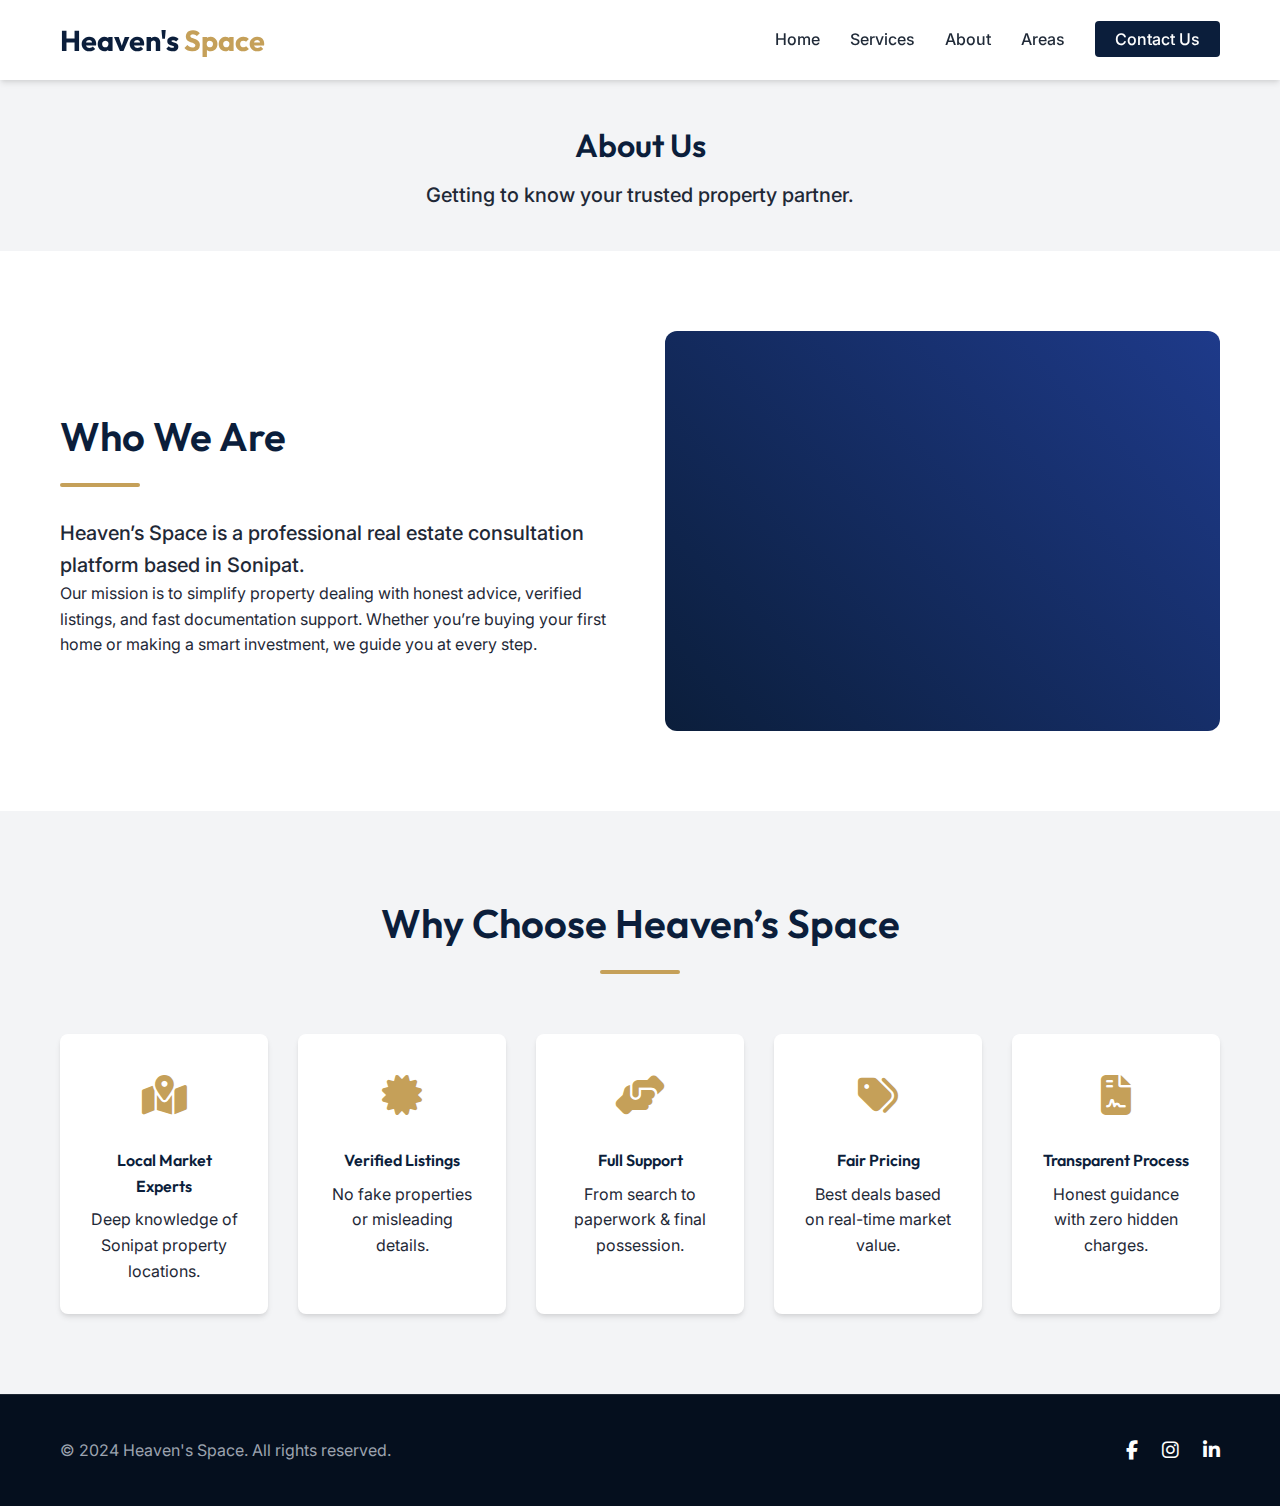
<file: PROJECT/about.html>
<!DOCTYPE html>
<html lang="en">

<head>
    <meta charset="UTF-8">
    <meta name="viewport" content="width=device-width, initial-scale=1.0">
    <title>About Us | Heaven's Space</title>
    <meta name="description"
        content="Learn about Heaven's Space, Sonipat's trusted property partner. Our mission is to simplify property dealing with honest advice and verified listings.">
    <link rel="preconnect" href="https://fonts.googleapis.com">
    <link rel="preconnect" href="https://fonts.gstatic.com" crossorigin>
    <link
        href="https://fonts.googleapis.com/css2?family=Outfit:wght@300;400;500;600;700&family=Inter:wght@300;400;500;600&display=swap"
        rel="stylesheet">
    <link rel="stylesheet" href="style.css">
    <link rel="stylesheet" href="https://cdnjs.cloudflare.com/ajax/libs/font-awesome/6.4.0/css/all.min.css">
</head>

<body>
    <nav class="navbar">
        <div class="container nav-container">
            <a href="index.html" class="logo">Heaven's <span class="highlight">Space</span></a>
            <button class="nav-toggle" aria-label="Toggle navigation">
                <i class="fas fa-bars"></i>
            </button>
            <ul class="nav-links">
                <li><a href="index.html">Home</a></li>
                <li><a href="services.html">Services</a></li>
                <li><a href="about.html" class="active">About</a></li> 
                <li><a href="areas.html">Areas</a></li>
                <li><a href="contact.html" class="btn-nav">Contact Us</a></li>
            </ul>
        </div>
    </nav>
    <section class="section bg-light" style="padding-top: 120px; padding-bottom: 40px;">
        <div class="container text-center">
            <h1>About Us</h1>
            <p class="lead">Getting to know your trusted property partner.</p>
        </div>
    </section>
    <section id="about" class="section">
        <div class="container about-container">
            <div class="about-text">
                <h3>Who We Are</h3>
                <div class="underline"></div>
                <p class="lead">Heaven’s Space is a professional real estate consultation platform based in Sonipat.</p>
                <p>Our mission is to simplify property dealing with honest advice, verified listings, and fast
                    documentation support. Whether you’re buying your first home or making a smart investment, we guide
                    you at every step.</p>
            </div>
            <div class="about-image">
                <div class="img-placeholder about-bg"></div>
            </div>
        </div>
    </section>
    <section id="why-us" class="section bg-light">
        <div class="container">
            <div class="section-header">
                <h3>Why Choose Heaven’s Space</h3>
                <div class="underline"></div>
            </div>
            <div class="features-grid">
                <div class="feature-card">
                    <div class="icon-box"><i class="fas fa-map-marked-alt"></i></div>
                    <h4>Local Market Experts</h4>
                    <p>Deep knowledge of Sonipat property locations.</p>
                </div>
                <div class="feature-card">
                    <div class="icon-box"><i class="fas fa-certificate"></i></div>
                    <h4>Verified Listings</h4>
                    <p>No fake properties or misleading details.</p>
                </div>
                <div class="feature-card">
                    <div class="icon-box"><i class="fas fa-hands-helping"></i></div>
                    <h4>Full Support</h4>
                    <p>From search to paperwork & final possession.</p>
                </div>
                <div class="feature-card">
                    <div class="icon-box"><i class="fas fa-tags"></i></div>
                    <h4>Fair Pricing</h4>
                    <p>Best deals based on real-time market value.</p>
                </div>
                <div class="feature-card">
                    <div class="icon-box"><i class="fas fa-file-contract"></i></div>
                    <h4>Transparent Process</h4>
                    <p>Honest guidance with zero hidden charges.</p>
                </div>
            </div>
        </div>
    </section>
    <footer>
        <div class="container footer-content">
            <p>&copy; 2024 Heaven's Space. All rights reserved.</p>
            <div class="social-links">
                <a href="#"><i class="fab fa-facebook-f"></i></a>
                <a href="#"><i class="fab fa-instagram"></i></a>
                <a href="#"><i class="fab fa-linkedin-in"></i></a>
            </div>
        </div>
    </footer>

    <script src="script.js"></script>
</body>

</html>
</file>
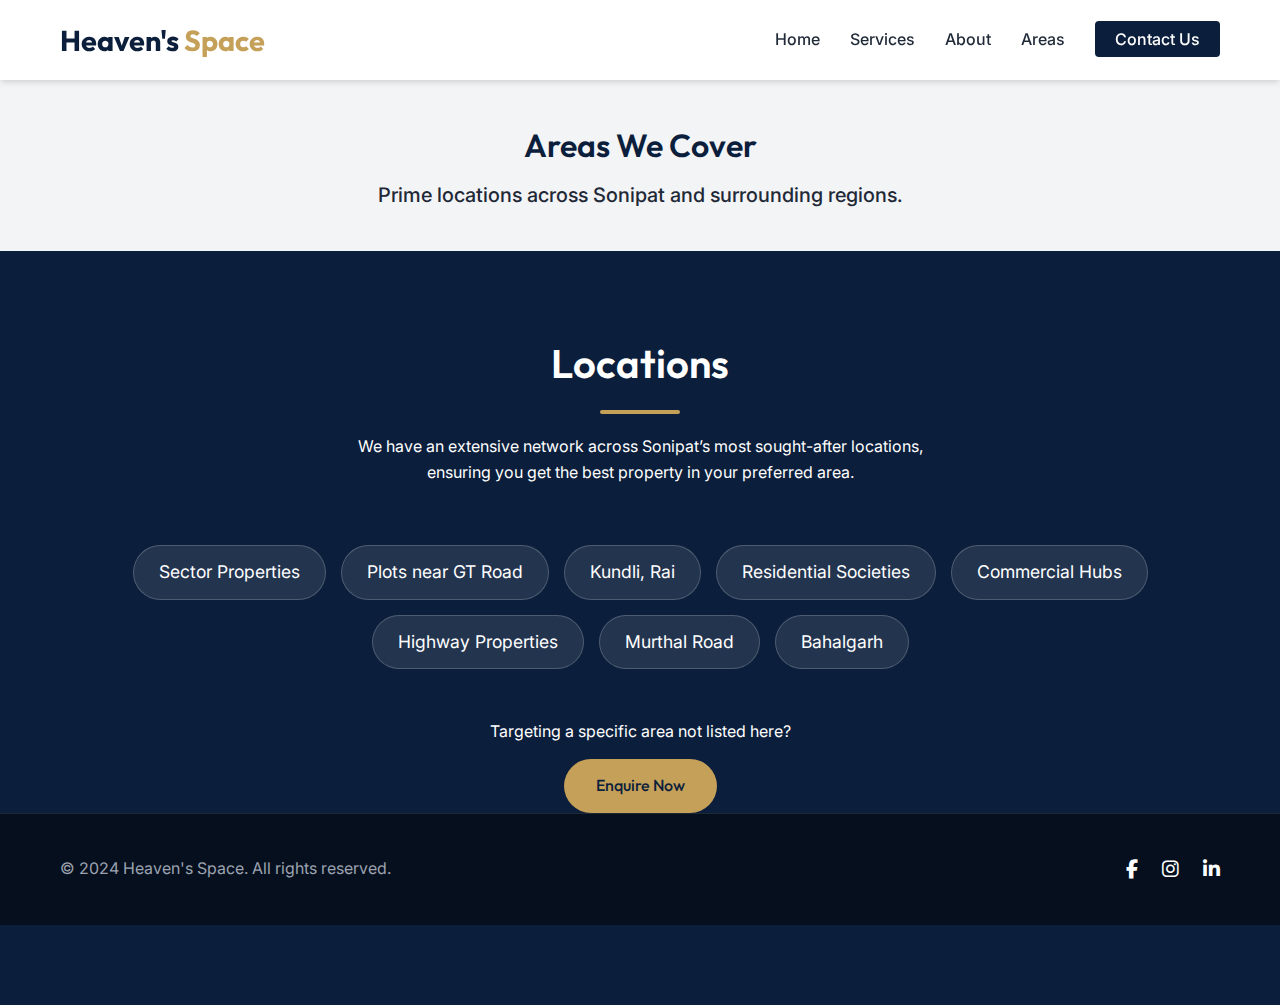
<file: PROJECT/areas.html>
<!DOCTYPE html>
<html lang="en">

<head>
    <meta charset="UTF-8">
    <meta name="viewport" content="width=device-width, initial-scale=1.0">
    <title>Areas We Cover | Heaven's Space</title>
    <meta name="description"
        content="Discover the prime locations in Sonipat where we offer property services. Sectors, GT Road, Kundli, and more.">
    <link rel="preconnect" href="https://fonts.googleapis.com">
    <link rel="preconnect" href="https://fonts.gstatic.com" crossorigin>
    <link
        href="https://fonts.googleapis.com/css2?family=Outfit:wght@300;400;500;600;700&family=Inter:wght@300;400;500;600&display=swap"
        rel="stylesheet">
    <link rel="stylesheet" href="style.css">
    <link rel="stylesheet" href="https://cdnjs.cloudflare.com/ajax/libs/font-awesome/6.4.0/css/all.min.css">
</head>

<body>
    <nav class="navbar">
        <div class="container nav-container">
            <a href="index.html" class="logo">Heaven's <span class="highlight">Space</span></a>
            <button class="nav-toggle" aria-label="Toggle navigation">
                <i class="fas fa-bars"></i>
            </button>
            <ul class="nav-links">
                <li><a href="index.html">Home</a></li>
                <li><a href="services.html">Services</a></li>
                <li><a href="about.html">About</a></li>
                <li><a href="areas.html" class="active">Areas</a></li>
                <li><a href="contact.html" class="btn-nav">Contact Us</a></li>
            </ul>
        </div>
    </nav>
    <section class="section bg-light" style="padding-top: 120px; padding-bottom: 40px;">
        <div class="container text-center">
            <h1>Areas We Cover</h1>
            <p class="lead">Prime locations across Sonipat and surrounding regions.</p>
        </div>
    </section>
    <section id="areas" class="section bg-dark text-white">
        <div class="container">
            <div class="section-header">
                <h3 class="text-white">Locations</h3>
                <div class="underline gold"></div>
                <p style="margin-top: 20px; max-width: 600px; margin-left: auto; margin-right: auto;">We have an
                    extensive network across Sonipat’s most sought-after locations, ensuring you get the best property
                    in your preferred area.</p>
            </div>
            <div class="areas-list" style="margin-bottom: 50px;">
                <div class="area-item">Sector Properties</div>
                <div class="area-item">Plots near GT Road</div>
                <div class="area-item">Kundli, Rai</div>
                <div class="area-item">Residential Societies</div>
                <div class="area-item">Commercial Hubs</div>
                <div class="area-item">Highway Properties</div>
                <div class="area-item">Murthal Road</div>
                <div class="area-item">Bahalgarh</div>
            </div>
            <div class="text-center">
                <p class="text-white" style="margin-bottom: 15px;">Targeting a specific area not listed here?</p>
                <a href="contact.html" class="btn btn-primary">Enquire Now</a>
            </div>
        </div>
    <footer>
        <div class="container footer-content">
            <p>&copy; 2024 Heaven's Space. All rights reserved.</p>
            <div class="social-links">
                <a href="#"><i class="fab fa-facebook-f"></i></a>
                <a href="#"><i class="fab fa-instagram"></i></a>
                <a href="#"><i class="fab fa-linkedin-in"></i></a>
            </div>
        </div>
    </footer>
    <script src="script.js"></script>
</body>
</html>
</file>
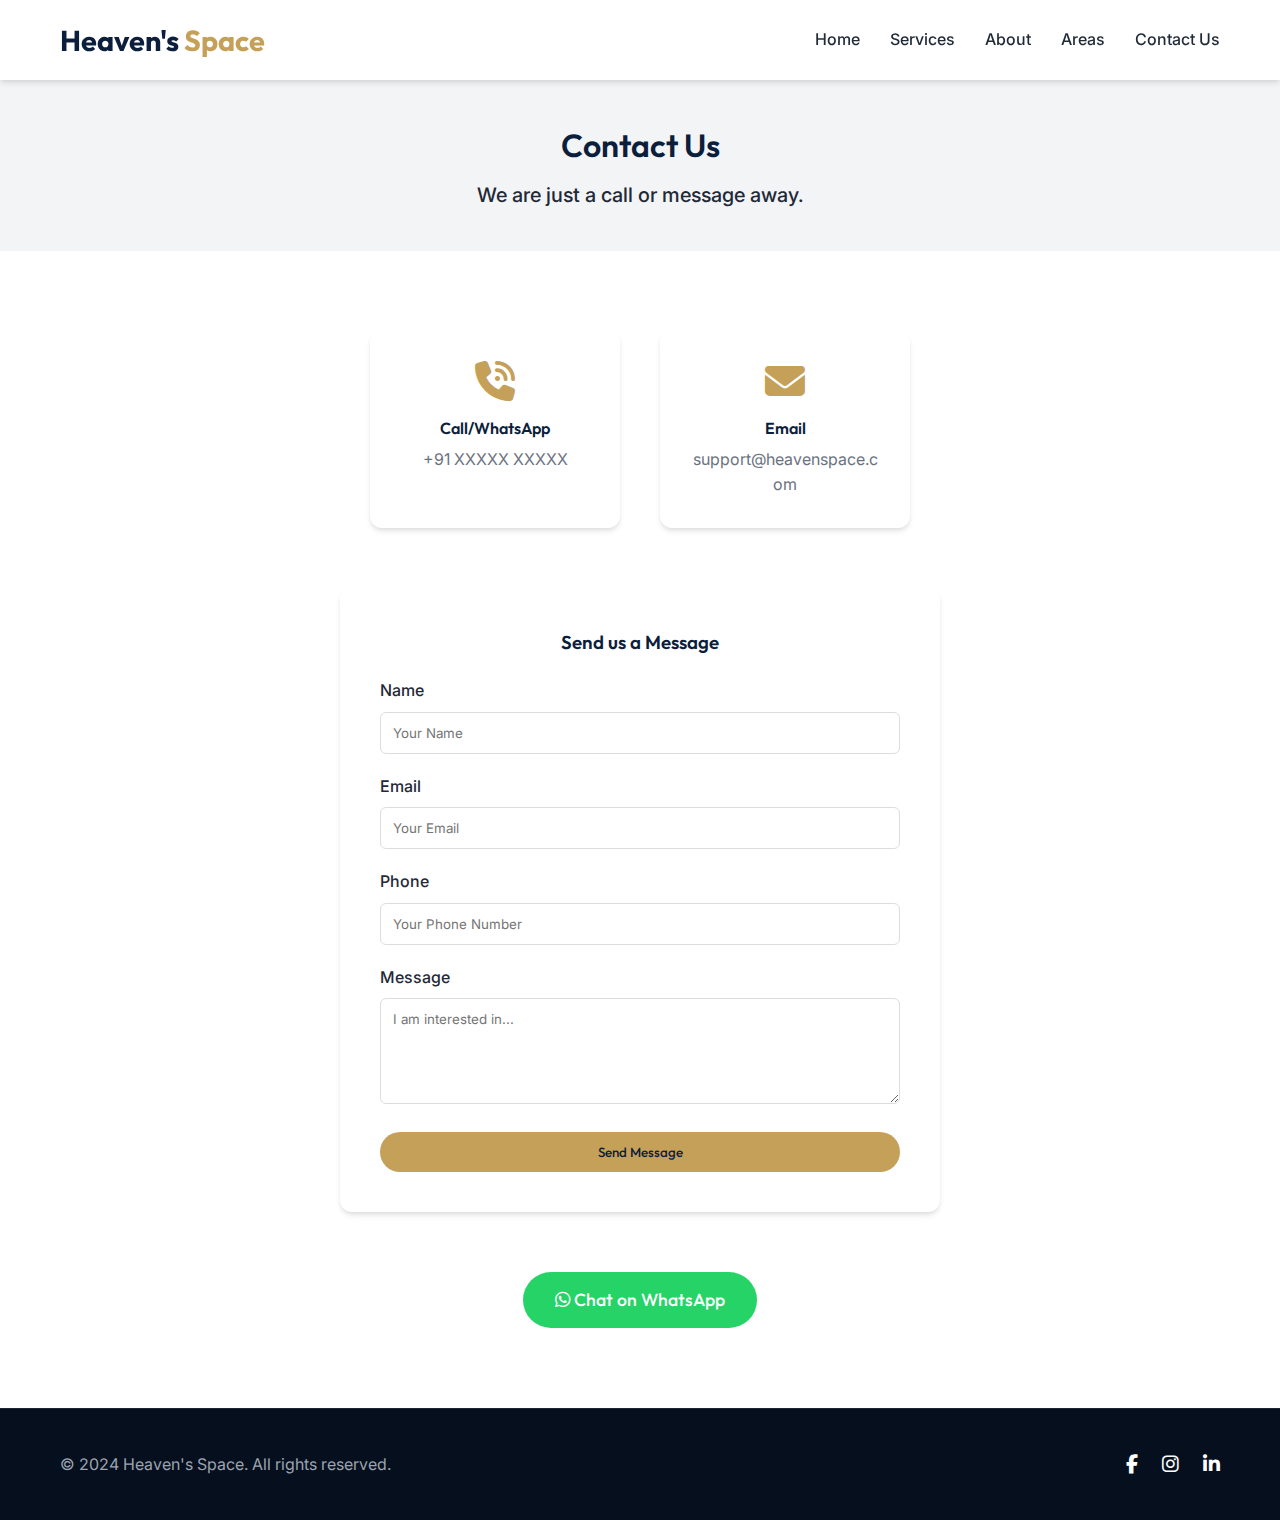
<file: PROJECT/contact.html>
<!DOCTYPE html>
<html lang="en">

<head>
    <meta charset="UTF-8">
    <meta name="viewport" content="width=device-width, initial-scale=1.0">
    <title>Contact Us | Heaven's Space</title>
    <meta name="description"
        content="Get in touch with Heaven's Space. Call, email, or WhatsApp us for your property needs in Sonipat.">
    <link rel="preconnect" href="https://fonts.googleapis.com">
    <link rel="preconnect" href="https://fonts.gstatic.com" crossorigin>
    <link
        href="https://fonts.googleapis.com/css2?family=Outfit:wght@300;400;500;600;700&family=Inter:wght@300;400;500;600&display=swap"
        rel="stylesheet">
    <link rel="stylesheet" href="style.css">
    <link rel="stylesheet" href="https://cdnjs.cloudflare.com/ajax/libs/font-awesome/6.4.0/css/all.min.css">

    <style>
        .form-group {
            margin-bottom: 20px;
        }

        .form-control {
            width: 100%;
            padding: 12px;
            border: 1px solid #ddd;
            border-radius: 6px;
            font-family: 'Inter', sans-serif;
        }

        .form-control:focus {
            outline: none;
            border-color: var(--secondary-color);
        }

        .contact-form-container {
            max-width: 600px;
            margin: 0 auto;
            background: #fff;
            padding: 40px;
            border-radius: 12px;
            box-shadow: var(--shadow);
        }
    </style>
</head>

<body>
    <nav class="navbar">
        <div class="container nav-container">
            <a href="index.html" class="logo">Heaven's <span class="highlight">Space</span></a>
            <button class="nav-toggle" aria-label="Toggle navigation">
                <i class="fas fa-bars"></i>
            </button>
            <ul class="nav-links">
                <li><a href="index.html">Home</a></li>
                <li><a href="services.html">Services</a></li>
                <li><a href="about.html">About</a></li>
                <li><a href="areas.html">Areas</a></li>
                <li><a href="contact.html" class="active">Contact Us</a></li>
            </ul>
        </div>
    </nav>
    <section class="section bg-light" style="padding-top: 120px; padding-bottom: 40px;">
        <div class="container text-center">
            <h1>Contact Us</h1>
            <p class="lead">We are just a call or message away.</p>
        </div>
    </section>
    <section id="contact" class="section">
        <div class="container">

            <div class="contact-cards" style="margin-top: 0; margin-bottom: 60px;">
                <div class="contact-card">
                    <i class="fas fa-phone-volume"></i>
                    <h4>Call/WhatsApp</h4>
                    <p>+91 XXXXX XXXXX</p>
                </div>
                <div class="contact-card">
                    <i class="fas fa-envelope"></i>
                    <h4>Email</h4>
                    <p>support@heavenspace.com</p>
                </div>
            </div>

            <div class="contact-form-container">
                <h3 class="text-center" style="margin-bottom: 20px;">Send us a Message</h3>
                <form action="#" method="POST">
                    <div class="form-group">
                        <label for="name" style="display: block; margin-bottom: 8px; font-weight: 500;">Name</label>
                        <input type="text" id="name" name="name" class="form-control" placeholder="Your Name" required>
                    </div>
                    <div class="form-group">
                        <label for="email" style="display: block; margin-bottom: 8px; font-weight: 500;">Email</label>
                        <input type="email" id="email" name="email" class="form-control" placeholder="Your Email">
                    </div>
                    <div class="form-group">
                        <label for="phone" style="display: block; margin-bottom: 8px; font-weight: 500;">Phone</label>
                        <input type="tel" id="phone" name="phone" class="form-control" placeholder="Your Phone Number"
                            required>
                    </div>
                    <div class="form-group">
                        <label for="message"
                            style="display: block; margin-bottom: 8px; font-weight: 500;">Message</label>
                        <textarea id="message" name="message" rows="5" class="form-control"
                            placeholder="I am interested in..." required></textarea>
                    </div>
                    <button type="submit" class="btn btn-primary" style="width: 100%; border: none;">Send
                        Message</button>
                </form>
            </div>

            <div class="text-center" style="margin-top: 40px;">
                <a href="https://wa.me/91XXXXXXXXXX?text=Hello%20%F0%9F%91%8B%20Welcome%20to%20Heaven%E2%80%99s%20Space.%20Tell%20us%20what%20you%20are%20looking%20for%20%E2%80%94%20Buy%20%2F%20Sell%20%2F%20Rent."
                    class="btn btn-whatsapp" target="_blank">
                    <i class="fab fa-whatsapp"></i> Chat on WhatsApp
                </a>
            </div>
        </div>
    </section>
    <footer>
        <div class="container footer-content">
            <p>&copy; 2024 Heaven's Space. All rights reserved.</p>
            <div class="social-links">
                <a href="#"><i class="fab fa-facebook-f"></i></a>
                <a href="#"><i class="fab fa-instagram"></i></a>
                <a href="#"><i class="fab fa-linkedin-in"></i></a>
            </div>
        </div>
    </footer>
    <script src="script.js"></script>
</body>
</html>
</file>
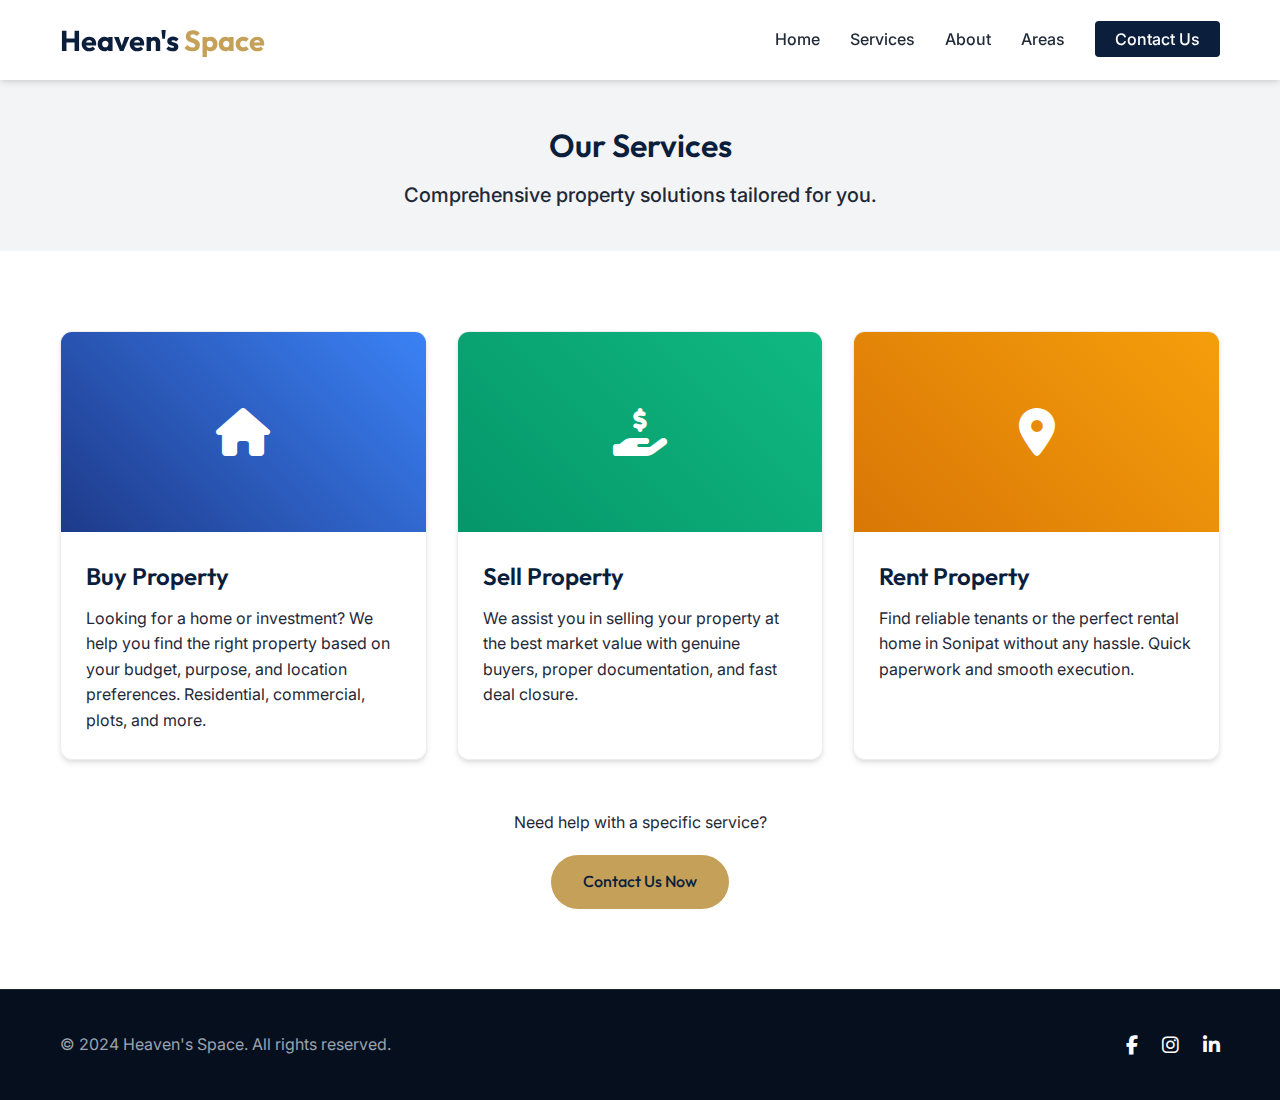
<file: PROJECT/services.html>
<!DOCTYPE html>
<html lang="en">

<head>
    <meta charset="UTF-8">
    <meta name="viewport" content="width=device-width, initial-scale=1.0">
    <title>Our Services | Heaven's Space</title>
    <meta name="description"
        content="Explore our real estate services in Sonipat: Buying, Selling, and Renting residential and commercial properties.">
    <link rel="preconnect" href="https://fonts.googleapis.com">
    <link rel="preconnect" href="https://fonts.gstatic.com" crossorigin>
    <link
        href="https://fonts.googleapis.com/css2?family=Outfit:wght@300;400;500;600;700&family=Inter:wght@300;400;500;600&display=swap"
        rel="stylesheet">
    <link rel="stylesheet" href="style.css">
    <link rel="stylesheet" href="https://cdnjs.cloudflare.com/ajax/libs/font-awesome/6.4.0/css/all.min.css">
</head>

<body>
    <nav class="navbar">
        <div class="container nav-container">
            <a href="index.html" class="logo">Heaven's <span class="highlight">Space</span></a>
            <button class="nav-toggle" aria-label="Toggle navigation">
                <i class="fas fa-bars"></i>
            </button>
            <ul class="nav-links">
                <li><a href="index.html">Home</a></li>
                <li><a href="services.html" class="active">Services</a></li>
                <li><a href="about.html">About</a></li>
                <li><a href="areas.html">Areas</a></li>
                <li><a href="contact.html" class="btn-nav">Contact Us</a></li>
            </ul>
        </div>
    </nav>
    <section class="section bg-light" style="padding-top: 120px; padding-bottom: 40px;">
        <div class="container text-center">
            <h1>Our Services</h1>
            <p class="lead">Comprehensive property solutions tailored for you.</p>
        </div>
    </section>
    <section id="services" class="section">
        <div class="container">
            <div class="services-grid">
                <div class="service-card">
                    <div class="service-img">
                        <div class="img-placeholder buy-bg"></div>
                    </div>
                    <div class="service-content">
                        <h4>Buy Property</h4>
                        <p>Looking for a home or investment? We help you find the right property based on your budget,
                            purpose, and location preferences. Residential, commercial, plots, and more.</p>
                    </div>
                </div>
                <div class="service-card">
                    <div class="service-img">
                        <div class="img-placeholder sell-bg"></div>
                    </div>
                    <div class="service-content">
                        <h4>Sell Property</h4>
                        <p>We assist you in selling your property at the best market value with genuine buyers, proper
                            documentation, and fast deal closure.</p>
                    </div>
                </div>
                <div class="service-card">
                    <div class="service-img">
                        <div class="img-placeholder rent-bg"></div>
                    </div>
                    <div class="service-content">
                        <h4>Rent Property</h4>
                        <p>Find reliable tenants or the perfect rental home in Sonipat without any hassle. Quick
                            paperwork and smooth execution.</p>
                    </div>
                </div>
            </div>

            <div class="text-center" style="margin-top: 50px;">
                <p style="margin-bottom: 20px;">Need help with a specific service?</p>
                <a href="contact.html" class="btn btn-primary">Contact Us Now</a>
            </div>
        </div>
    </section>
    <footer>
        <div class="container footer-content">
            <p>&copy; 2024 Heaven's Space. All rights reserved.</p>
            <div class="social-links">
                <a href="#"><i class="fab fa-facebook-f"></i></a>
                <a href="#"><i class="fab fa-instagram"></i></a>
                <a href="#"><i class="fab fa-linkedin-in"></i></a>
            </div>
        </div>
    </footer>
    <script src="script.js"></script>
</body>

</html>
</file>
<file: PROJECT/style.css>
:root {
    --primary-color: #0b1e3b;
    --secondary-color: #c5a059; 
    --accent-color: #1e3a8a; 
    --text-dark: #1f2937;
    --text-light: #6b7280;
    --white: #ffffff;
    --off-white: #f3f4f6;
    --max-width: 1200px;
    --transition: all 0.3s ease;
    --shadow: 0 4px 6px -1px rgba(0, 0, 0, 0.1), 0 2px 4px -1px rgba(0, 0, 0, 0.06);
}
* {
    margin: 0;
    padding: 0;
    box-sizing: border-box;
    scroll-behavior: smooth;
}
body {
    font-family: 'Inter', sans-serif;
    line-height: 1.6;
    color: var(--text-dark);
    background-color: var(--white);
}
h1, h2, h3, h4, h5, h6 {
    font-family: 'Outfit', sans-serif;
    color: var(--primary-color);
    margin-bottom: 0.5rem;
    font-weight: 600;
}
a {
    text-decoration: none;
    color: inherit;
}
ul {
    list-style: none;
}
img {
    max-width: 100%;
    display: block;
}
.container {
    max-width: var(--max-width);
    margin: 0 auto;
    padding: 0 20px;
}
.text-center { text-align: center; }
.text-white { color: var(--white); }
.highlight { color: var(--secondary-color); }
.lead { font-size: 1.25rem; font-weight: 500; color: var(--text-dark); }
.btn {
    display: inline-block;
    padding: 12px 30px;
    border-radius: 50px;
    font-family: 'Outfit', sans-serif;
    font-weight: 500;
    cursor: pointer;
    transition: var(--transition);
    border: 2px solid transparent;
}
.btn-primary {
    background-color: var(--secondary-color);
    color: var(--primary-color);
}
.btn-primary:hover {
    background-color: #b08d45;
    transform: translateY(-2px);
}
.btn-outline {
    background-color: transparent;
    border-color: var(--white);
    color: var(--white);
}
.btn-outline:hover {
    background-color: var(--white);
    color: var(--primary-color);
}
.btn-whatsapp {
    background-color: #25D366;
    color: white;
    margin-top: 20px;
    font-size: 1.1rem;
}
.btn-whatsapp:hover {
    background-color: #1ebc57;
}
.navbar {
    background-color: var(--white);
    box-shadow: var(--shadow);
    position: fixed;
    top: 0;
    width: 100%;
    z-index: 1000;
    height: 80px;
    display: flex;
    align-items: center;
}
.nav-container {
    display: flex;
    justify-content: space-between;
    align-items: center;
    width: 100%;
}
.logo {
    font-family: 'Outfit', sans-serif;
    font-size: 1.8rem;
    font-weight: 700;
    color: var(--primary-color);
}
.nav-links {
    display: flex;
    gap: 30px;
    align-items: center;
}
.nav-links li a {
    font-weight: 500;
    transition: var(--transition);
    font-size: 1rem;
}
.nav-links li a:hover {
    color: var(--secondary-color);
}
.btn-nav {
    padding: 8px 20px;
    background-color: var(--primary-color);
    color: var(--white) !important;
    border-radius: 4px;
}
.btn-nav:hover {
    background-color: var(--secondary-color);
}
.nav-toggle {
    display: none;
    background: none;
    border: none;
    font-size: 1.5rem;
    color: var(--primary-color);
    cursor: pointer;
}
.hero {
    height: 100vh;
    min-height: 600px;
    background: url('assets/hero.webp') no-repeat center center/cover;
    background-color: var(--primary-color);
    position: relative;
    display: flex;
    align-items: center;
    color: var(--white);
    padding-top: 80px;
    text-align: center;
}
.hero::before {
    content: '';
    position: absolute;
    top:0; left:0; right:0; bottom:0;
    background: linear-gradient(135deg, rgba(11, 30, 59, 1.0) 0%, rgba(11, 30, 59, 0.4) 100%);
    z-index: 1;
}
.hero-overlay {
    position: absolute;
    top: 0; left: 0; width: 100%; height: 100%;
    background-color: rgba(0, 0, 0, 0.4);
    z-index: 2;
}
.hero-content {
    position: relative;
    z-index: 3;
    max-width: 800px;
}
.hero h1 {
    font-size: 3.5rem;
    color: var(--white);
    margin-bottom: 10px;
    text-shadow: 0 2px 4px rgba(0,0,0,0.3);
}
.hero h2 {
    font-size: 2rem;
    color: var(--secondary-color);
    margin-bottom: 20px;
    font-weight: 400;
}
.hero p {
    font-size: 1.1rem;
    margin-bottom: 20px;
    color: rgba(255, 255, 255, 0.9);
}
.hero .tagline {
    font-style: italic;
    font-size: 1.2rem;
    color: var(--secondary-color);
    margin-bottom: 30px;
}
.hero-tags {
    display: flex;
    flex-wrap: wrap;
    justify-content: center;
    gap: 15px;
    margin-bottom: 40px;
}
.hero-tags span {
    background-color: rgba(255, 255, 255, 0.15);
    backdrop-filter: blur(5px);
    padding: 8px 16px;
    border-radius: 20px;
    font-size: 0.9rem;
    border: 1px solid rgba(255,255,255,0.2);
}
.hero-tags i {
    color: var(--secondary-color);
    margin-right: 5px;
}
.hero-btns {
    display: flex;
    gap: 20px;
    justify-content: center;
}
.section {
    padding: 80px 0;
}
.bg-light { background-color: var(--off-white); }
.bg-dark { background-color: var(--primary-color); }
.section-header {
    text-align: center;
    margin-bottom: 60px;
}
.section-header h3 {
    font-size: 2.5rem;
    margin-bottom: 15px;
}
.underline {
    height: 4px;
    width: 80px;
    background-color: var(--secondary-color);
    margin: 0 auto;
    border-radius: 2px;
}
.underline.gold { background-color: var(--secondary-color); }
.features-grid {
    display: grid;
    grid-template-columns: repeat(auto-fit, minmax(200px, 1fr));
    gap: 30px;
}
.feature-card {
    background: var(--white);
    padding: 30px;
    text-align: center;
    border-radius: 8px;
    box-shadow: var(--shadow);
    transition: var(--transition);
}
.feature-card:hover {
    transform: translateY(-5px);
    box-shadow: 0 10px 15px rgba(0,0,0,0.1);
}
.feature-card .icon-box {
    font-size: 2.5rem;
    color: var(--secondary-color);
    margin-bottom: 20px;
}
.services-grid {
    display: grid;
    grid-template-columns: repeat(auto-fit, minmax(300px, 1fr));
    gap: 30px;
}
.service-card {
    background: var(--white);
    border-radius: 12px;
    overflow: hidden;
    box-shadow: var(--shadow);
    transition: var(--transition);
    border: 1px solid #eee;
}
.service-card:hover {
    transform: translateY(-5px);
}
.service-img {
    height: 200px;
    width: 100%;
    background-color: #ddd;
}
.buy-bg { background: linear-gradient(45deg, #1e3a8a, #3b82f6); height: 100%; display: flex; align-items: center; justify-content: center; color: white; font-size: 3rem; }
.buy-bg::after { content: '\f015'; font-family: 'Font Awesome 5 Free'; font-weight: 900; }

.sell-bg { background: linear-gradient(45deg, #059669, #10b981); height: 100%; display: flex; align-items: center; justify-content: center; color: white; font-size: 3rem; }
.sell-bg::after { content: '\f4c0'; font-family: 'Font Awesome 5 Free'; font-weight: 900; }

.rent-bg { background: linear-gradient(45deg, #d97706, #f59e0b); height: 100%; display: flex; align-items: center; justify-content: center; color: white; font-size: 3rem; }
.rent-bg::after { content: '\f3c5'; font-family: 'Font Awesome 5 Free'; font-weight: 900; }

.about-bg { background: linear-gradient(45deg, #0b1e3b, #1e3a8a); width: 100%; height: 100%; border-radius: 12px; min-height: 300px; }
.service-content {
    padding: 25px;
}
.service-content h4 {
    font-size: 1.5rem;
    margin-bottom: 10px;
}
.areas-list {
    display: flex;
    flex-wrap: wrap;
    justify-content: center;
    gap: 15px;
}
.area-item {
    background-color: rgba(255, 255, 255, 0.1);
    color: var(--white);
    padding: 12px 25px;
    border-radius: 50px;
    border: 1px solid rgba(255, 255, 255, 0.2);
    font-size: 1.1rem;
    transition: var(--transition);
}
.area-item:hover {
    background-color: var(--secondary-color);
    border-color: var(--secondary-color);
    color: var(--primary-color);
    transform: scale(1.05);
}
.about-container {
    display: grid;
    grid-template-columns: 1fr 1fr;
    gap: 50px;
    align-items: center;
}
.about-text h3 {
    font-size: 2.5rem;
    margin-bottom: 15px;
}
.about-text .underline {
    margin: 0 0 30px 0;
}
.about-image {
    position: relative;
    height: 400px;
}
.about-image img {
    width: 100%;
    height: 100%;
    object-fit: cover;
    border-radius: 12px;
}
.cta-section {
    background-color: #f8fafc;
}
.contact-cards {
    display: flex;
    justify-content: center;
    gap: 40px;
    margin-top: 50px;
    flex-wrap: wrap;
}
.contact-card {
    background: var(--white);
    padding: 30px;
    border-radius: 12px;
    width: 250px;
    box-shadow: var(--shadow);
    text-align: center;
}
.contact-card i {
    font-size: 2.5rem;
    color: var(--secondary-color);
    margin-bottom: 15px;
}
.contact-card h4 {
    margin-bottom: 5px;
}
.contact-card p {
    color: var(--text-light);
    word-break: break-all;
}
footer {
    background-color: #050f1e;
    color: #9ca3af;
    padding: 40px 0;
    border-top: 1px solid rgba(255,255,255,0.1);
}
.footer-content {
    display: flex;
    justify-content: space-between;
    align-items: center;
}
.social-links a {
    color: var(--white);
    margin-left: 20px;
    font-size: 1.2rem;
    transition: var(--transition);
}
.social-links a:hover {
    color: var(--secondary-color);
}
@media (max-width: 768px) {
    .nav-toggle {
        display: block;
    }
    .nav-links {
        position: fixed;
        top: 80px;
        right: -100%;
        width: 100%;
        height: calc(100vh - 80px);
        background-color: var(--white);
        flex-direction: column;
        justify-content: center;
        transition: 0.3s;
        box-shadow: -2px 0 5px rgba(0,0,0,0.1);
    }
    .nav-links.active {
        right: 0;
    }
    .hero h1 {
        font-size: 2.5rem;
    }
    .about-container {
        grid-template-columns: 1fr;
    }
    .footer-content {
        flex-direction: column;
        gap: 20px;
    }
    .hero-tags {
        display: none; 
    }
}
</file>
